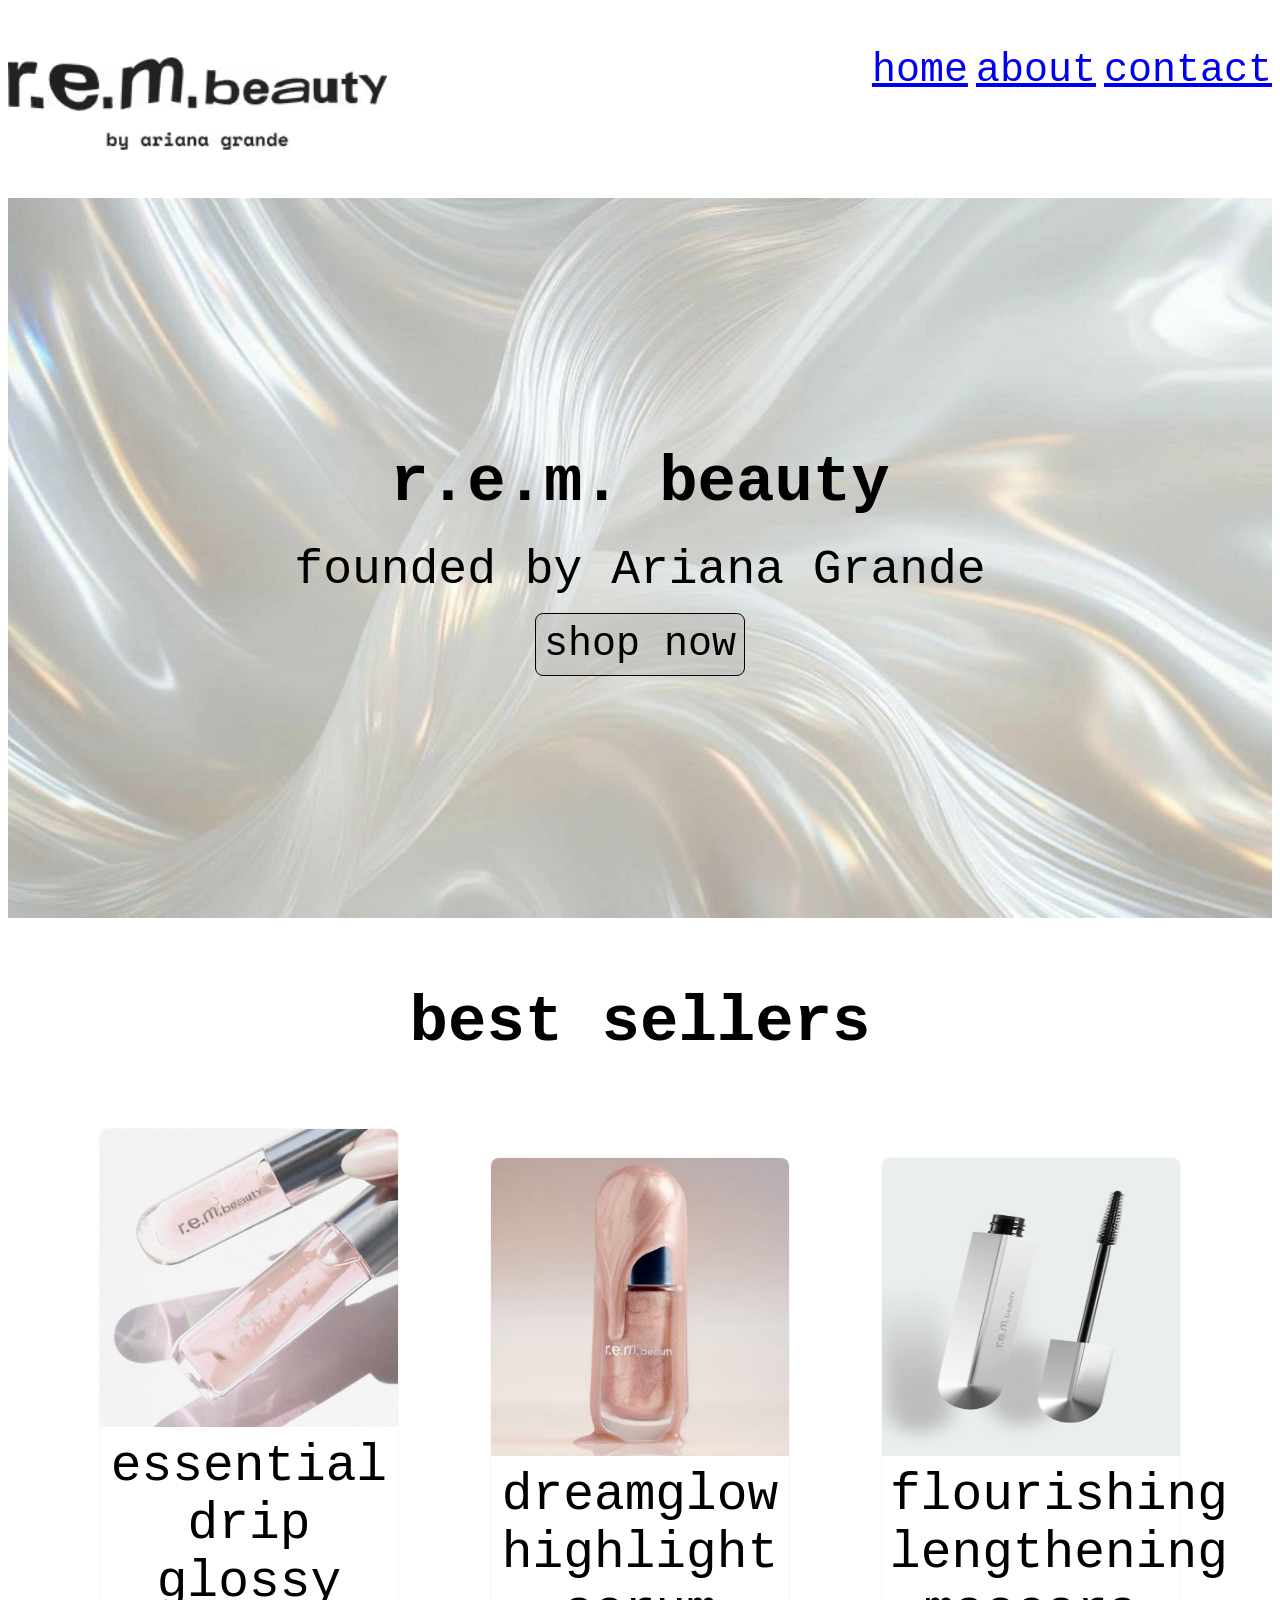
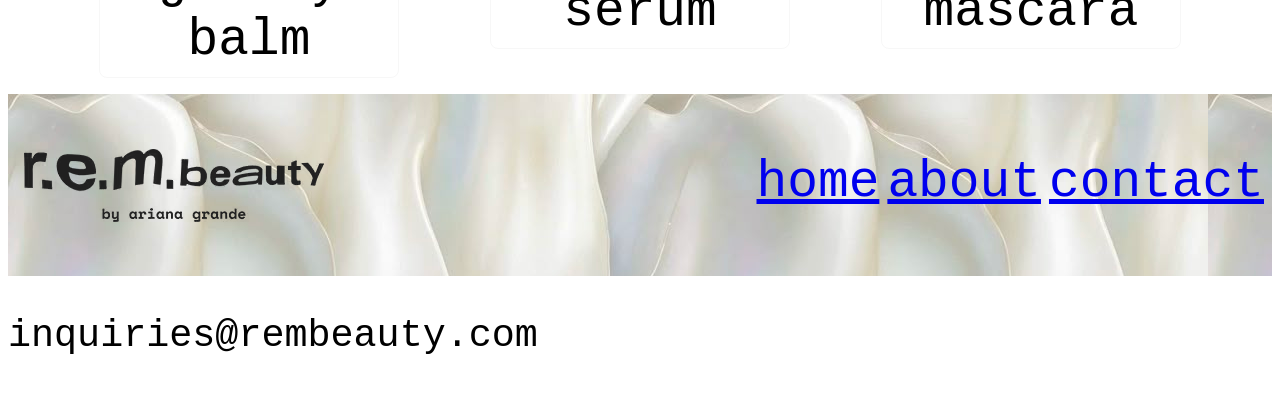
<file: index.htm>
<!DOCTYPE html>
<html lang="en">
<head>
    <meta charset="UTF-8">
    <meta name="viewport" content="width=device-width, initial-scale=1.0">
    <title>r.e.m. beauty</title>
    <link href="style.css" rel="stylesheet"/>
</head>
<body>
    <nav class="navigation-outer">
        <img src="rem beauty logo.png"/>

        <ul class=>
            <li><a href="index.htm">home</a></li>
            <li><a href="about.htm">about</a></li>
            <li><a href="contact.htm">contact</a></li>
        </ul>
    </nav>
    
    <section class="hero-outer">
        <h1>r.e.m. beauty</h1>
        <p>founded by Ariana Grande</p>
        <button>shop now</button>
    </section>

    <section class="showcase-outer">
        <h2 class="showcase-title">best sellers</h2>
        <section class="showcase-inner">
            <section class="showcase-item">
                <img src="essential drip glossy balm.jpg" height="300" width="300"/>
                <p>essential drip glossy balm</p>
            </section>
            <section class="showcase-item">
                <img src="dreamglow highlight serum.jpg" height="300" width="300"/>
                <p>dreamglow highlight serum</p>
            </section>
            <section class="showcase-item">
                <img src="flourishing lengthening mascara.jpg" height="300" width="300"/>
                <p>flourishing lengthening mascara</p>
            </section>
        </section>
    </section>

    <section class="bottom-nav">
        <img src="rem beauty logo.png"/>
        <ul>
            <li><a href="index.htm">home</a></li>
            <li><a href="about.htm">about</a></li>
            <li><a href="contact.htm">contact</a></li>
        </ul>
    </section>

    <footer class="footer">
        <p>inquiries@rembeauty.com</p>
    </footer>
</body>
</html>
</file>
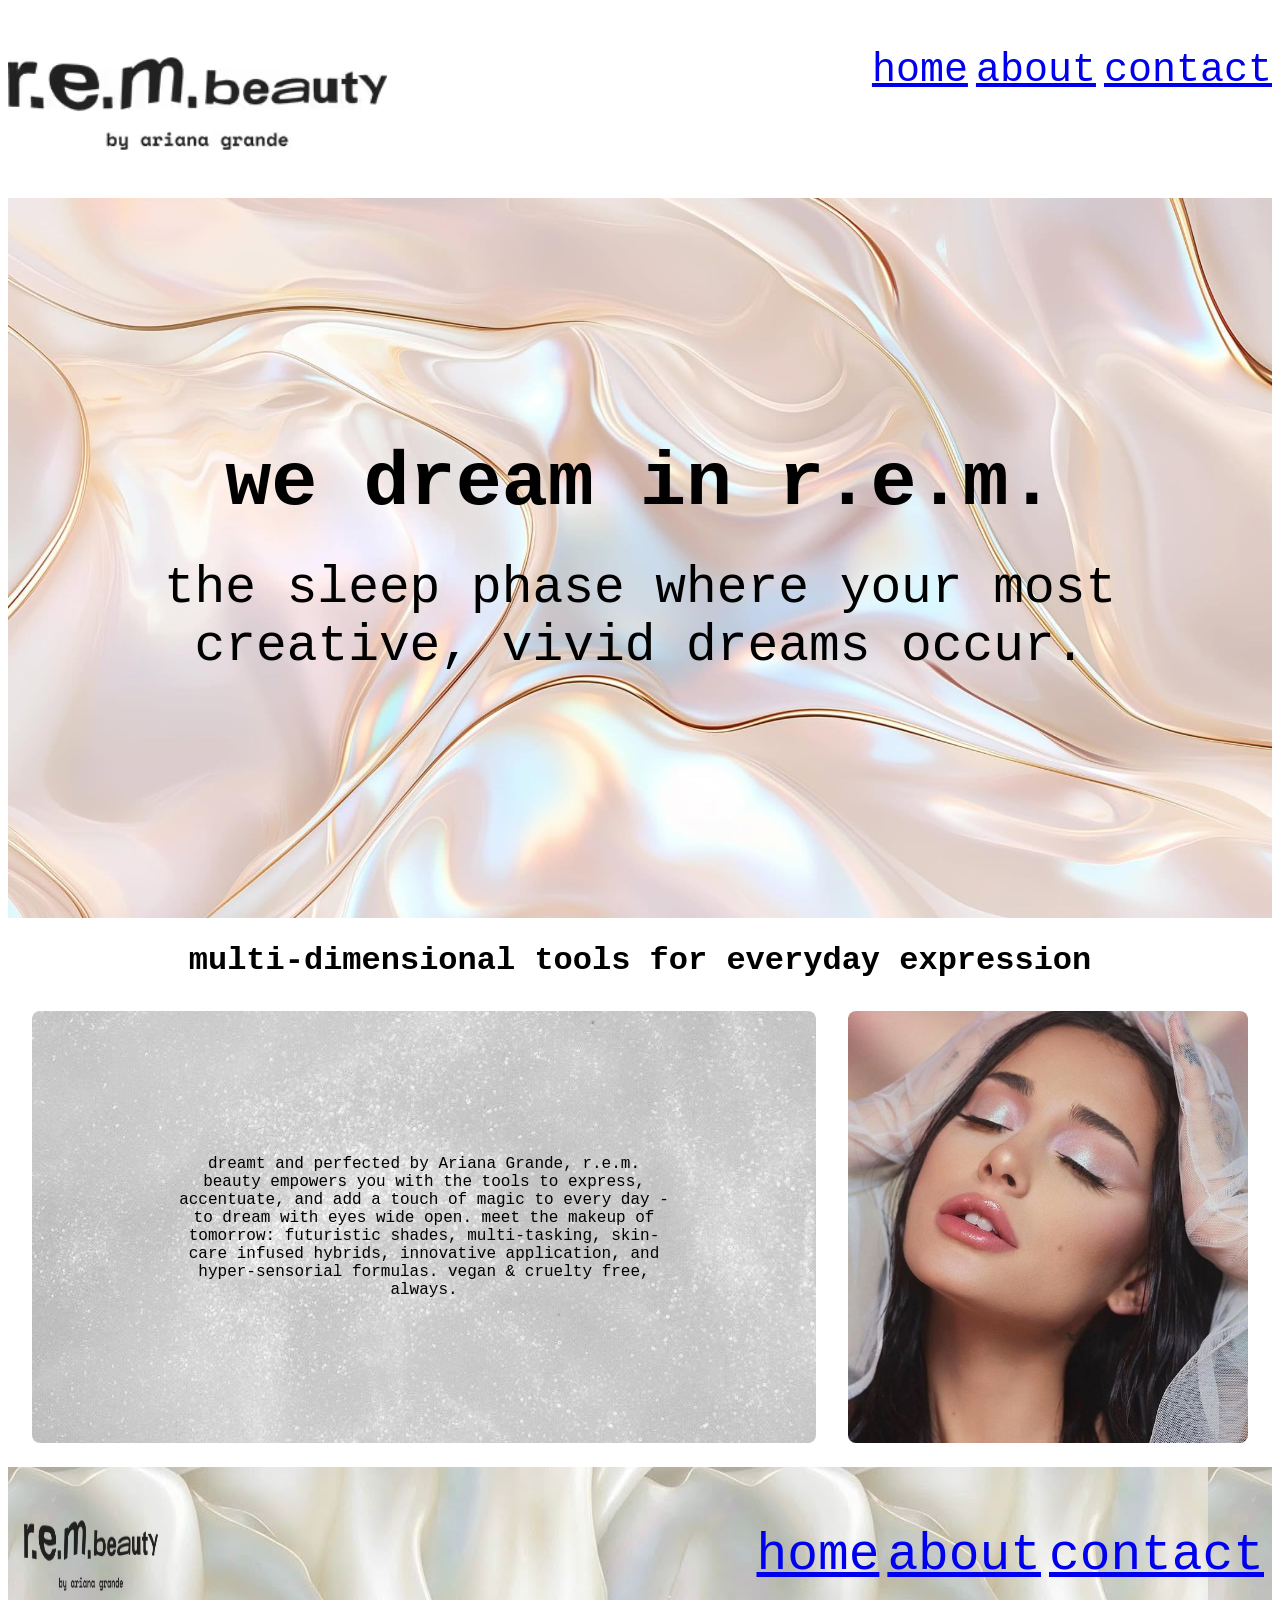
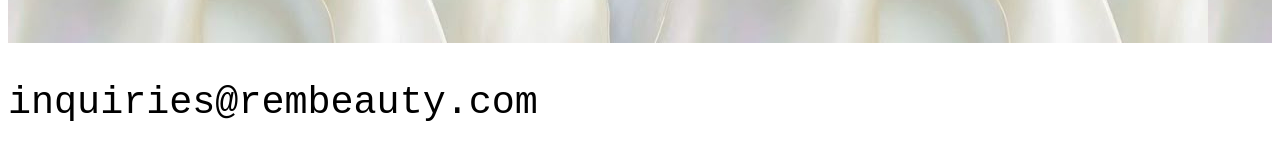
<file: about.htm>
<!DOCTYPE html>
<html lang="en">
<head>
    <meta charset="UTF-8">
    <meta name="viewport" content="width=device-width, initial-scale=1.0">
    <title>r.e.m. beauty</title>
    <link href="style.css" rel="stylesheet"/>
</head>
<body>
    <nav class="navigation-outer">
        <img src="rem beauty logo.png"/>
        <ul>
            <li><a href="index.htm">home</a></li>
            <li><a href="about.htm">about</a></li>
            <li><a href="contact.htm">contact</a></li>
        </ul>
    </nav>

    <section class="about-hero">
        <h1>we dream in r.e.m.</h1>
        <p>the sleep phase where your most creative, vivid dreams occur.</p>
    </section>


        <section class="about-info">
            <h2>multi-dimensional tools for everyday expression</h2>
                <section class="about-container">
                    <p>
                    dreamt and perfected by Ariana Grande, r.e.m. beauty empowers you with the tools to express, accentuate, and add a touch of magic to every day - to dream with eyes wide open. meet the makeup of tomorrow: futuristic shades, multi-tasking, skin-care infused hybrids, innovative application, and hyper-sensorial formulas. vegan & cruelty free, always.
                    </p>
                    <img class="headshot" src="ari headshot 1.jpg"/>
                </section>
        </section>

    <section class="bottom-nav">
        <img src="rem beauty logo.png" height="75" width="150"/>
        <ul>
            <li><a href="index.htm">home</a></li>
            <li><a href="about.htm">about</a></li>
            <li><a href="contact.htm">contact</a></li>
        </ul>
    </section>

    <footer class="footer">
        <p>inquiries@rembeauty.com</p>
    </footer>
</body>
</html>
</file>
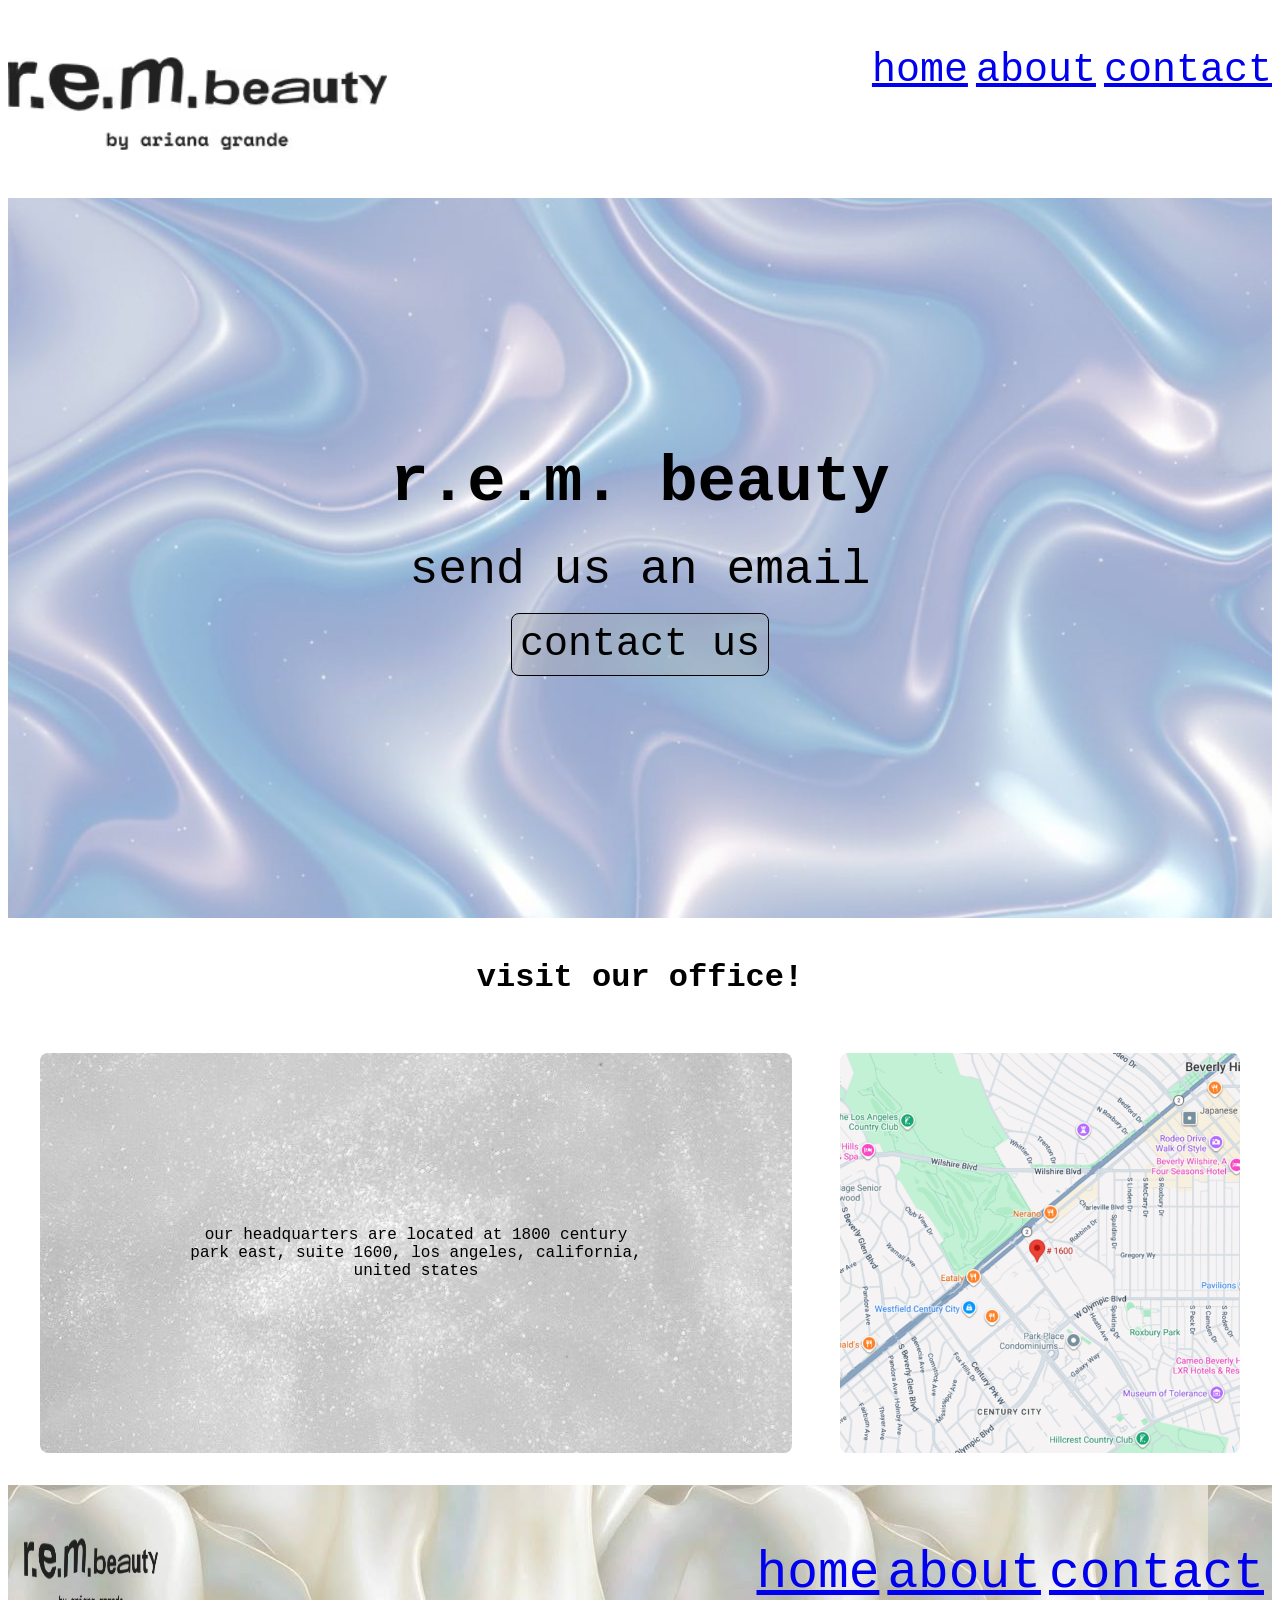
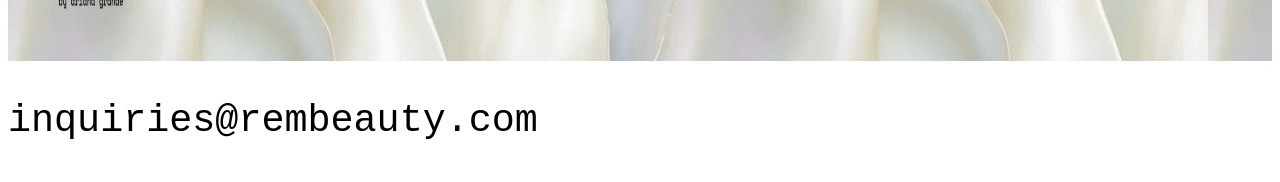
<file: contact.htm>
<!DOCTYPE html>
<html lang="en">
<head>
    <meta charset="UTF-8">
    <meta name="viewport" content="width=device-width, initial-scale=1.0">
    <title>r.e.m. beauty</title>
    <link href="style.css" rel="stylesheet"/>
</head>
<body>
    <nav class="navigation-outer">
        <img src="rem beauty logo.png"/>
        <ul>
            <li><a href="index.htm">home</a></li>
            <li><a href="about.htm">about</a></li>
            <li><a href="contact.htm">contact</a></li>
        </ul>
    </nav>

    <section class="contact-hero">
        <h1>r.e.m. beauty</h1>
        <p>send us an email</p>
        <button>contact us</button>
    </section>

    <section class="address">
        <h2>visit our office!</h2>
            <section class="address-container">
                <p>our headquarters are located at 1800 century park east, suite 1600, los angeles, california, united states</p>
                <img src="rem beauty headquarters.png"/>
            </section>
    </section>

    <section class="bottom-nav">
        <img src="rem beauty logo.png" height="75" width="150"/>
        <ul>
            <li><a href="index.htm">home</a></li>
            <li><a href="about.htm">about</a></li>
            <li><a href="contact.htm">contact</a></li>
        </ul>
    </section>

    <footer class="footer">
        <p>inquiries@rembeauty.com</p>
    </footer>
</body>
</html>
</file>
<file: style.css>
*,
*::after,
*::before{
    box-sizing: border-box;
}

html{
    font-family: 'Courier New', Courier, monospace;
    font-size: 8px;
    font-weight: normal;
}

/*navigation styles*/

.navigation-outer{
    width: 100%;
    display: flex;
    justify-content: space-between;
    
}

.navigation-outer > *{
    font-size: 2vw;
}

.navigation-outer > ul{
    list-style: none;
    display: flex;
    gap: 1rem;
    transition: all 0.5s ease-out;
    animation-duration: 3s;
    animation-name: slide-in;
}

a:hover,
a:focus{
    color: #b39eb5;
}

/*hero styles*/

.hero-outer{
    width: 100%;
    height: 80vh;
    background-image: url(background.jpg);
    background-size: cover;
    display: flex;
    flex-direction: column;
    justify-items: center;
    justify-content: center;
    align-content: center;
    align-items: center;
    justify-items: center;
    text-align: center;
    padding: 1rem;
}

.hero-outer > h1{
    font-size: 6vw;
    margin: 1rem;
    padding: 0;
}

.hero-outer > p{
    font-size: 4vw;
    margin: 1rem;
    padding: 0;
}

.hero-outer > button{
    font-family: 'Courier New', Courier, monospace;
    font-size: 2.5vw;
    margin: 1rem;
    padding: 1rem;
    border: 1px solid #000;
    background-color: #aaa5;
    border-top-left-radius: 1rem;
    border-top-right-radius: 1rem;
    border-bottom-left-radius: 1rem;
    border-bottom-right-radius: 1rem;
}

.about-hero{
    width: 100%;
    height: 80vh;
    background-image: url(about\ background.jpg);
    background-size: cover;
    display: flex;
    flex-direction: column;
    justify-items: center;
    justify-content: center;
    align-content: center;
    align-items: center;
    justify-items: center;
}

.about-hero > h1{
    font-size: 5vw;
    margin: 1rem;
    padding: 0;
}

.about-hero > p{
    font-size: 2vw;
    margin: 1rem;
    padding: 0;
}

.contact-hero{
    width: 100%;
    height: 80vh;
    padding: 1rem;
    background-image: url(contact-background.jpg);
    background-size: cover;
    display: flex;
    flex-direction: column;
    justify-items: center;
    justify-content: center;
    align-content: center;
    align-items: center;
    justify-items: center;
}

.contact-hero > h1{
    font-size: 6vw;
    margin: 1rem;
    padding: 0rem;
}

.contact-hero > p{
    font-size: 4vw;
    margin: 1rem;
    padding: 0rem;
}

.contact-hero > button{
    font-family: 'Courier New', Courier, monospace;
    font-size: 2.5vw;
    margin: 1rem;
    padding: 1rem;
    border: 1px solid #000;
    background-color: #aaa5;
    border-top-left-radius: 1rem;
    border-top-right-radius: 1rem;
    border-bottom-left-radius: 1rem;
    border-bottom-right-radius: 1rem;
}

/*info styles*/

.about-info{
    justify-items: center;
    justify-content: center;
    align-content: center;
    align-items: center;
    justify-items: center;
    margin: 1rem;
    padding: 0;
    
}

.about-info > h2{
    font-size: 4rem;
    margin: 1rem;
    padding: 1rem;
    justify-items: center;
    justify-content: center;
    align-content: center;
    align-items: center;
    justify-items: center;
    
}

.about-container{
    display: flex;
    flex-direction: row;
    padding: 1rem;
}

.about-container > p{
    font-size: 1.25vw;
    margin: 1rem;
    padding: 18rem;
    align-content: center;
    background-image: url(container-background.jpg);
    border-radius: 1rem;
    animation-duration: 3s;
    animation-name: slide-in;
}

.about-container > img{
    float: right;
    margin: 1rem;
    gap: 20px;
    width: 320;
    height: 483;
    aspect-ratio: 1;
    align-content: center;
    border-radius: 1rem;
    animation-duration: 3s;
    animation-name: slide-in;
}

/*showcase styles*/

.showcase-outer {
    margin: auto;
    display: flex;
    flex-direction: column;
    width: 100%;
    justify-items: center;
    justify-content: center;
    align-content: center;
    align-items: center;
    justify-items: center;
    padding: 1rem;

}

.showcase-title{
    font-size: 4vw;
}

.showcase-inner {
    width: 100%;
    display: flex;
    flex-wrap: wrap;
    flex-direction: row;
    justify-content: space-evenly;
}

.showcase-item{
    max-width: 300px;
    width: 30%;
    border: 1px solid #eee7;
    border-top-left-radius: 1rem;
    border-top-right-radius: 1rem;
    border-bottom-left-radius: 1rem;
    border-bottom-right-radius: 1rem;
}

.showcase-item:hover{
    box-shadow: 1px 1px 2px #aaa5;
}

.showcase-item > img{
    width: 100%;
    height: auto;
    aspect-ratio: 1;
    border-top-left-radius: 1rem;
    border-top-right-radius: 1rem;
    animation-duration: 3s;
    animation-name: slide-in;
}


.showcase-item > p{
    font-size: 1.75vw;
    width: 100%;
    padding: 1rem;
    margin: 0;
    animation-duration: 3s;
    animation-name: slide-in;
}

@keyframes slide-in{
    from{
        translate: 150rem 0;
        scale: 200% 1;
    }

    to{
        translate: 0 0;
        scale: 100% 1;
    }
}

/*address styles*/

.address{
    justify-items: center;
    justify-content: center;
    align-content: center;
    align-items: center;
    justify-items: center;
    margin: 1rem;
    padding: 0;
}

.address > h2{
    font-size: 2vw;
    margin: 1rem;
    padding: 25px;
    justify-items: center;
    justify-content: center;
    align-content: center;
    align-items: center;
    justify-items: center;
    
}

.address-container{
    display: flex;
    flex-direction: row;
    padding: 1rem;
    gap: 1rem;
    max-width: 100%;
}

.address-container > p{
    font-size: 1.25vw;
    margin: 2rem;
    padding: 150px;
    align-content: center;
    background-image: url(container-background.jpg);
    border-top-left-radius: 1rem;
    border-top-right-radius: 1rem;
    border-bottom-left-radius: 1rem;
    border-bottom-right-radius: 1rem;
    animation-duration: 3s;
    animation-name: slide-in;
}

.address-container > img{
    width: 100%;
    height: auto;
    display: block;
    float: right;
    margin: 2rem;
    gap: 20px;
    width: auto;
    height: auto;
    aspect-ratio: 1;
    align-content: center;
    border-top-left-radius: 1rem;
    border-top-right-radius: 1rem;
    border-bottom-left-radius: 1rem;
    border-bottom-right-radius: 1rem;
    animation-duration: 3s;
    animation-name: slide-in;
}

/*bottom nav styles*/

.bottom-nav{
    font-size: 1.25vw;
    width: 100%;
    display: flex;
    justify-content: space-between;
    padding: 1rem;
    background-image: url(product\ background.jpg);
}

.bottom-nav > img{
    display: flex;
    padding: 1rem;
}

.bottom-nav> ul{
    list-style: none;
    display: flex;
    gap: 1rem;
}

/*footer styles*/

.footer{
    font-size: 1.25vw;
}


/*mobile*/

@media (max-width:375px){
    .navigation-outer > img{
        width: 50%;
        height: auto;
    }

    .navigation-outer > ul{
        display: table-column;
        font-size: 4vw;
    }

    .hero-outer > h1,
    .contact-hero > h1{
        font-size: 8vw;
        padding: 1rem;
    }

    .hero-outer > img,
    .contact-hero > img{
        object-fit: cover;
        box-sizing: border-box;
    }

    .hero-outer > p,
    .contact-hero > p{
        font-size: 6vw;
    }

    .hero-outer > button,
    .contact-hero > button{
        width: 70%;
        height: auto;
        font-size: 5vw;
    }

    .about-hero > h1{
        font-size: 8vw;
        padding: 1rem;
    }

    .about-hero > p{
        font-size: 4vw;
        margin: 2rem;
        text-align: center;
    }

    .about-info > h2,
    .address > h2{
        padding: 1rem;
        font-size: 3rem !important;
        text-align: center;

    }

    .about-container,
    .address-container{
        display: flex;
        flex-direction: column;
        flex-wrap: wrap;
        gap: 1rem;
        max-width: 100%;
        align-items: center;
    }

    .about-container > p{
        font-size: 3rem !important;
        text-align: center;
        padding: 1rem;
        max-width: 500px;
    }

    .address-container > p{
        width: 100%;
        font-size: 3rem !important;
        text-align: center;
        padding: 1rem;

    }

    .about-container > img{
        display: block;
        object-fit: cover;
        width: 100%;
        height: auto;
        flex-shrink: 0;
        
    }

    .address-container > img{
        width: 100%;
        height: auto;
        border-radius: 1rem;
        object-fit: cover;
        box-sizing: border-box;
        display: flex;
        flex-wrap: wrap;
        margin: 0 auto;
        
    }

    .showcase-outer{
        padding: 2rem;
        text-align: center;
        gap: 2rem;
    }

    .showcase-title{
        font-size: 5vw;
    }

    .showcase-inner{
        display: flex;
        flex-direction: column;
        gap: 2rem;
        align-items: center;
    }

    .showcase-item{
        width: 100%;
    }

    .showcase-item > img{
        width: 100%;
        height: auto;
    }

    .showcase-item > p{
        font-size: 4vw;
        padding: 1rem;
    }

    .bottom-nav > img{
        width: 50%;
        height: auto;
        box-sizing: border-box;
    }

    .bottom-nav > ul{
        display: table-column;
        font-size: 4vw;
    }

    .footer{
        font-size: 4vw;
    }
}

/*tablet*/

@media (max-width:768px){
    .navigation-outer > img{
        width: 50%;
        height: auto;
    }

    .navigation-outer > ul{
        display: table-column;
        font-size: 4vw;
    }

    .hero-outer > h1,
    .contact-hero > h1{
        font-size: 8vw;
        padding: 1rem;
    }

    .hero-outer > img,
    .contact-hero > img{
        object-fit: cover;
        box-sizing: border-box;
    }

    .hero-outer > p,
    .contact-hero > p{
        font-size: 6vw;
    }

    .hero-outer > button,
    .contact-hero > button{
        width: 70%;
        height: auto;
        font-size: 5vw;
    }

    .about-hero > h1{
        font-size: 8vw;
        padding: 1rem;
    }

    .about-hero > p{
        font-size: 4vw;
        margin: 2rem;
        text-align: center;
    }

    .about-info > h2,
    .address > h2{
        font-size: 5rem;
        text-align: center;
    }

    .about-container,
    .address-container{
        display: flex;
        flex-wrap: wrap;
        flex-direction: column;
        gap: 1rem;
        padding: 1rem;
        max-width: 100%;
        align-content: center;
    }

    .about-container > p,
    .address-container > p{
        font-size: 4.5rem;
        text-align: center;
    }

    .about-container > img{
        border-radius: 1rem;
        object-fit: cover;
        width: 100%;
        height: auto;
        box-sizing: border-box;
        
    }

    .address-container > img{
        max-width: 100%;
        height: auto;
        border-radius: 1rem;
        object-fit: cover;
        box-sizing: border-box;
        display: flex;
        flex-wrap: wrap;
        margin: 0 auto;
        
    }

    .showcase-outer{
        padding: 2rem;
        text-align: center;
        gap: 2rem;
    }

    .showcase-title{
        font-size: 5vw;
    }

    .showcase-inner{
        display: flex;
        flex-direction: column;
        gap: 2rem;
        align-items: center;
    }

    .showcase-item{
        width: 100%;
    }

    .showcase-item > img{
        width: 100%;
        height: auto;
    }

    .showcase-item > p{
        font-size: 4vw;
        padding: 1rem;
    }

    .bottom-nav > img{
        width: 50%;
        height: auto;
        box-sizing: border-box;
    }

    .bottom-nav > ul{
        display: table-column;
        font-size: 4vw;
    }

    .footer{
        font-size: 4vw;
    }
}

/*desktop*/

@media (min-width:1024px){
    .navigation-outer > img{
        width: 30%;
        height: auto;
    }

    .navigation-outer > ul{
        display: flex;
        font-size: 5rem;

    }

    .hero-outer > h1,
    .contact-hero > h1{
        font-size: 8rem;
        padding: 1rem;
    }

    .hero-outer > img,
    .contact-hero > img{
        object-fit: cover;
        box-sizing: border-box;
    }

    .hero-outer > p,
    .contact-hero > p{
        font-size: 6rem;
    }

    .hero-outer > button,
    .contact-hero > button{
        font-size: 5rem;
        width: auto;
        height: auto;
    }

    .about-hero > h1{
        font-size: 6vw;
        padding: 1rem;
    }

    .about-hero > p{
        font-size: 4vw;
        margin: 2rem;
        text-align: center;
    }

    .about-info > h2,
    .address > h2{
        font-size: 4rem;
        text-align: center;
    }

    .about-container,
    .address-container{
        display: flex;
        flex-direction: row;
        gap: 2rem;
        align-content: center;
    }

    .about-container > p,
    .address-container > p{
        font-size: 2rem;
        text-align: center;
        align-content: center;
    }

    .about-container > img{
        width: 100%;
        max-width: 400px;
        align-content: center;
        height: auto;
        border-radius: 1rem;
        object-fit: cover;
        box-sizing: border-box;
        padding: 0;
        
    }

    .address-container > img{
        width: 100%;
        max-width: 400px;
        align-content: center;
        height: auto;
        border-radius: 1rem;
        object-fit: cover;
        box-sizing: border-box;
        padding: 0;
        
    }

    .showcase-outer{
        padding: 2rem;
        text-align: center;
        gap: 2rem;
    }

    .showcase-title{
        font-size: 5vw;
    }

    .showcase-inner{
        display: flex;
        flex-direction: row;
        gap: 2rem;
        align-items: center;
    }

    .showcase-item{
        width: 100%;
    }

    .showcase-item > img{
        width: 100%;
        height: auto;
    }

    .showcase-item > p{
        font-size: 4vw;
        padding: 1rem;
    }

    .bottom-nav > img{
        max-width: 100%;
        height: auto;
        box-sizing: border-box;
    }

    .bottom-nav > ul{
        display: flex;
        font-size: 4vw;
    }

    .footer{
        font-size: 3vw;
    }
}

@media (min-width:1920px){
    .navigation-outer > img{
        width: 180px;
        height: auto;
    }

    .navigation-outer > ul{
        display: flex;
        font-size: 5rem;

    }

    .hero-outer,
    .contact-hero{
        min-height: 90vh;
        padding: 6rem;
    }

    .hero-outer > h1,
    .contact-hero > h1{
        font-size: 8rem;
        padding: 1rem;
    }

    .hero-outer > img,
    .contact-hero > img{
        object-fit: cover;
        box-sizing: border-box;
    }

    .hero-outer > p,
    .contact-hero > p{
        font-size: 6rem;
    }

    .hero-outer > button,
    .contact-hero > button{
        font-size: 5rem;
        width: auto;
        height: auto;
        padding: 1rem;
    }

    .about-hero > h1{
        font-size: 8rem;
        padding: 1rem;
    }

    .about-hero > p{
        font-size: 4rem;
        margin: 2rem;
        text-align: center;
    }

    .about-info > h2,
    .address > h2{
        font-size: 4rem;
        text-align: center;
        padding: 2rem;
    }

    .about-container,
    .address-container{
        display: flex;
        flex-direction: row;
        gap: 4rem;
        align-content: center;
        justify-content: space-between;
        padding: 4rem 8rem;
    }

    .about-container > p,
    .address-container > p{
        font-size: 4rem;
        text-align: center;
        align-content: center;
    }

    .about-container > img{
        width: 100%;
        align-content: center;
        height: auto;
        border-radius: 1rem;
        object-fit: cover;
        box-sizing: border-box;
        padding: 0;
        
    }

    .address-container > img{
        width: 100%;
        max-width: 400px;
        align-content: center;
        height: auto;
        border-radius: 1rem;
        object-fit: cover;
        box-sizing: border-box;
        padding: 0;
        
    }

    .showcase-outer{
        padding: 4rem;
        text-align: center;
        gap: 1rem;
    }

    .showcase-title{
        font-size: 4rem;
    }

    .showcase-inner{
        display: flex;
        flex-direction: row;
        gap: 3rem;
        align-items: center;
    }

    .showcase-item{
        width: 100%;
    }

    .showcase-item > img{
        width: 100%;
        height: auto;
    }

    .showcase-item > p{
        font-size: 3rem;
        padding: 1rem;
    }

    .bottom-nav{
        padding: 3rem 4rem;
        display: flex;
        justify-content: space-between;
    }

    .bottom-nav > img{
        width: 180px;
        height: auto;
        box-sizing: border-box;
    }

    .bottom-nav > ul{
        display: flex;
        font-size: 4rem;
    }

    .footer{
        font-size: 3rem;
    }
}
</file>
